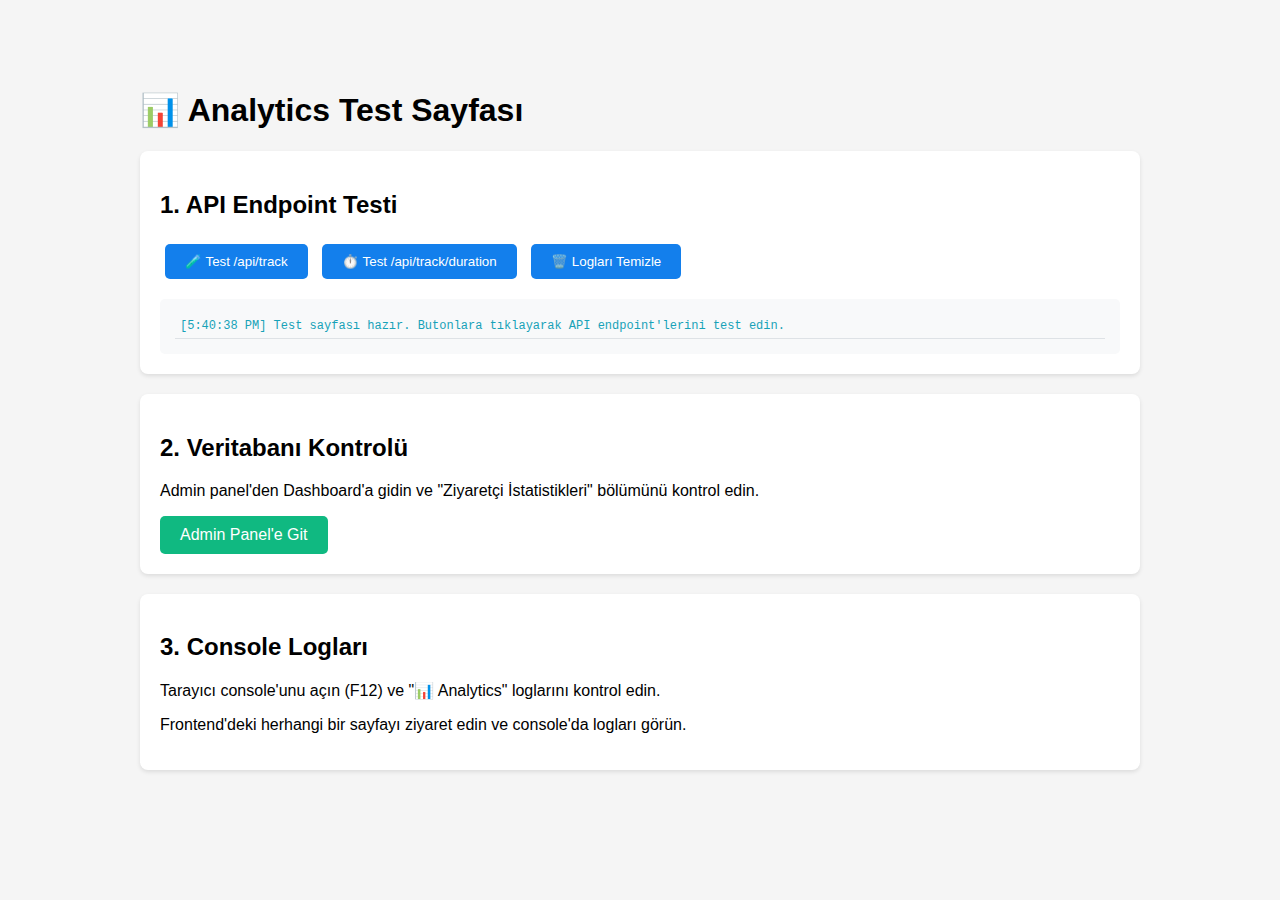
<file: test-analytics.html>
<!DOCTYPE html>
<html lang="tr">
<head>
    <meta charset="UTF-8">
    <meta name="viewport" content="width=device-width, initial-scale=1.0">
    <title>Analytics Test Sayfası</title>
    <style>
        body {
            font-family: -apple-system, BlinkMacSystemFont, 'Segoe UI', Roboto, sans-serif;
            max-width: 1000px;
            margin: 50px auto;
            padding: 20px;
            background: #f5f5f5;
        }
        .section {
            background: white;
            padding: 20px;
            margin: 20px 0;
            border-radius: 8px;
            box-shadow: 0 2px 4px rgba(0,0,0,0.1);
        }
        button {
            padding: 10px 20px;
            background: #137fec;
            color: white;
            border: none;
            border-radius: 5px;
            cursor: pointer;
            margin: 5px;
        }
        button:hover {
            background: #0d6ecc;
        }
        .log {
            background: #f8f9fa;
            padding: 15px;
            border-radius: 5px;
            margin-top: 15px;
            max-height: 400px;
            overflow-y: auto;
            font-family: 'Courier New', monospace;
            font-size: 12px;
        }
        .log-entry {
            padding: 5px;
            border-bottom: 1px solid #dee2e6;
        }
        .log-success { color: #28a745; }
        .log-error { color: #dc3545; }
        .log-info { color: #17a2b8; }
    </style>
</head>
<body>
    <h1>📊 Analytics Test Sayfası</h1>
    
    <div class="section">
        <h2>1. API Endpoint Testi</h2>
        <button id="testTrack">🧪 Test /api/track</button>
        <button id="testDuration">⏱️ Test /api/track/duration</button>
        <button id="clearBtn">🗑️ Logları Temizle</button>
        <div id="log" class="log"></div>
    </div>

    <div class="section">
        <h2>2. Veritabanı Kontrolü</h2>
        <p>Admin panel'den Dashboard'a gidin ve "Ziyaretçi İstatistikleri" bölümünü kontrol edin.</p>
        <a href="/admin" style="display: inline-block; padding: 10px 20px; background: #10b981; color: white; text-decoration: none; border-radius: 5px;">Admin Panel'e Git</a>
    </div>

    <div class="section">
        <h2>3. Console Logları</h2>
        <p>Tarayıcı console'unu açın (F12) ve "📊 Analytics" loglarını kontrol edin.</p>
        <p>Frontend'deki herhangi bir sayfayı ziyaret edin ve console'da logları görün.</p>
    </div>

    <script>
        // Sayfa yüklendiğinde event listener'ları ekle
        window.addEventListener('DOMContentLoaded', function() {
            const logContainer = document.getElementById('log');
            
            function addLog(message, type = 'info') {
                const entry = document.createElement('div');
                entry.className = 'log-entry log-' + type;
                const timestamp = new Date().toLocaleTimeString();
                entry.textContent = `[${timestamp}] ${message}`;
                logContainer.insertBefore(entry, logContainer.firstChild);
            }
            
            function clearLogs() {
                logContainer.innerHTML = '';
                addLog('Loglar temizlendi', 'info');
            }
            
            async function testTrackEndpoint() {
                addLog('Testing /api/track endpoint...', 'info');
                
                const testData = {
                    page_url: window.location.href,
                    page_title: 'Analytics Test Page',
                    referrer: document.referrer || null,
                    user_agent: navigator.userAgent
                };
                
                try {
                    const response = await fetch('/api/track', {
                        method: 'POST',
                        headers: {
                            'Content-Type': 'application/json',
                        },
                        body: JSON.stringify(testData)
                    });
                    
                    const result = await response.json();
                    
                    if (response.ok) {
                        addLog('✅ SUCCESS: ' + JSON.stringify(result), 'success');
                        addLog('Veri başarıyla kaydedildi! ID: ' + result.id, 'success');
                    } else {
                        addLog('❌ ERROR: ' + JSON.stringify(result), 'error');
                    }
                } catch (error) {
                    addLog('❌ FETCH ERROR: ' + error.message, 'error');
                }
            }
            
            async function testDurationEndpoint() {
                addLog('Testing /api/track/duration endpoint...', 'info');
                
                const testData = {
                    page_url: window.location.href,
                    duration: 30
                };
                
                try {
                    const response = await fetch('/api/track/duration', {
                        method: 'POST',
                        headers: {
                            'Content-Type': 'application/json',
                        },
                        body: JSON.stringify(testData)
                    });
                    
                    const result = await response.json();
                    
                    if (response.ok) {
                        addLog('✅ SUCCESS: ' + JSON.stringify(result), 'success');
                    } else {
                        addLog('❌ ERROR: ' + JSON.stringify(result), 'error');
                    }
                } catch (error) {
                    addLog('❌ FETCH ERROR: ' + error.message, 'error');
                }
            }
            
            // Event listener'ları ekle
            document.getElementById('testTrack').addEventListener('click', testTrackEndpoint);
            document.getElementById('testDuration').addEventListener('click', testDurationEndpoint);
            document.getElementById('clearBtn').addEventListener('click', clearLogs);
            
            // Sayfa yüklendiğinde bilgi ver
            addLog('Test sayfası hazır. Butonlara tıklayarak API endpoint\'lerini test edin.', 'info');
        });
    </script>
</body>
</html>
</file>
